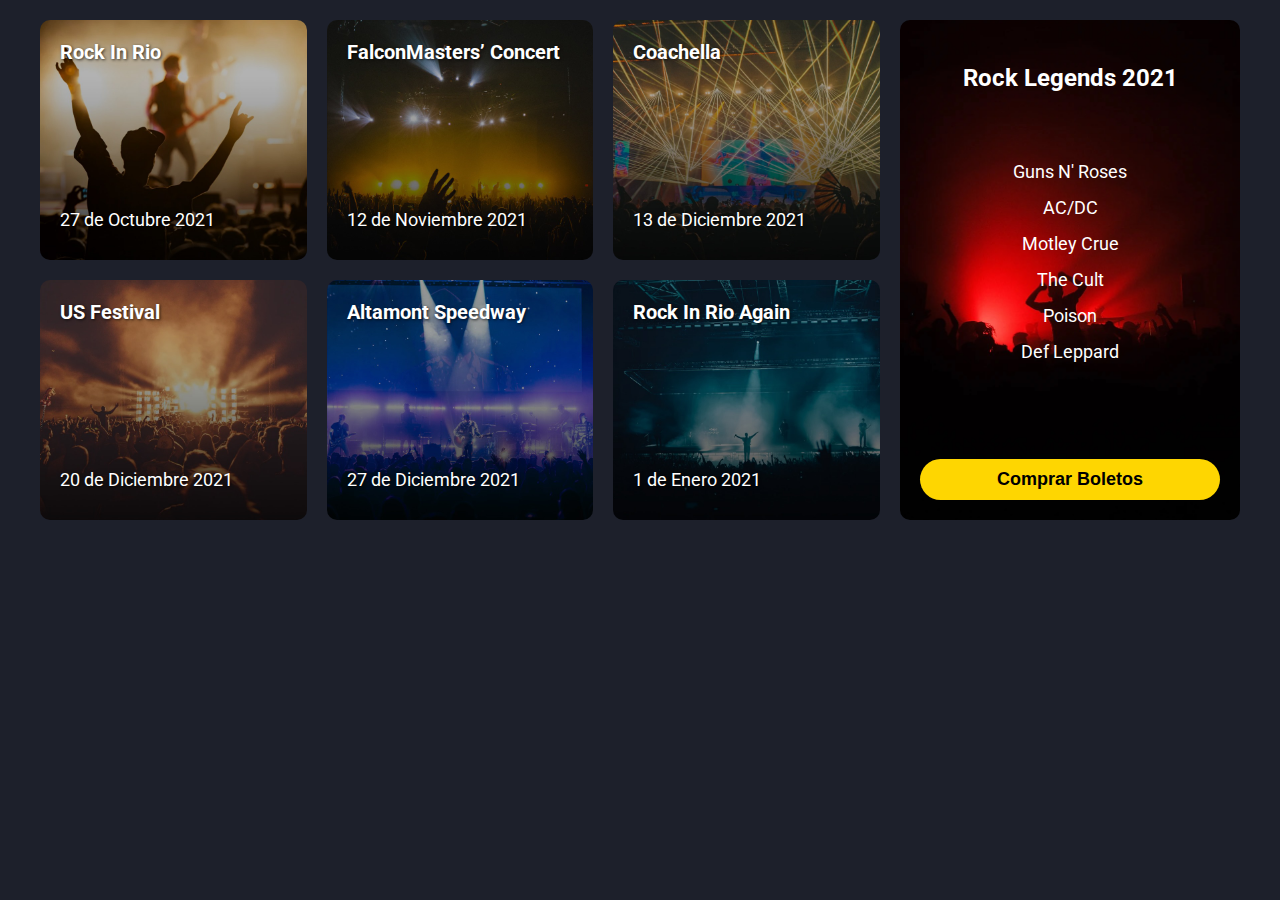
<file: index.html>
<!DOCTYPE html>
<html lang="es">
<head>
    <meta charset="UTF-8">
    <meta http-equiv="X-UA-Compatible" content="IE=edge">
    <meta name="viewport" content="width=device-width, initial-scale=1.0">
    <link rel="preconnect" href="https://fonts.googleapis.com">
    <link rel="preconnect" href="https://fonts.gstatic.com" crossorigin>
    <link href="https://fonts.googleapis.com/css2?family=Roboto:wght@400;700&display=swap" rel="stylesheet"> 
    <link rel="stylesheet" href="./ejercicio2.css">
    <title>Concierto</title>
</head>
<body>
    <div class="container">
        <div class="container-concierto">
            <div class="card" style="background-image: url('./IMAGEN6.jpeg')">
                <div class="textos">
                    <h3>Rock In Rio</h3>
                    <p>27 de Octubre 2021</p>
                </div>
            </div>
            <div class="card" style="background-image: url('./IMAGEN5.jpeg')">
                <div class="textos">
                    <h3>FalconMasters’ Concert</h3>
                    <p>12 de Noviembre 2021</p>
                </div>
            </div>
            <div class="card" style="background-image: url('./IMAGEN1.jpeg')">
                <div class="textos">
                    <h3>Coachella</h3>
                    <p>13 de Diciembre 2021</p>
                </div>
            </div>
            <div class="card" style="background-image: url('./IMAGEN4.jpeg')">
                <div class="textos">
                    <h3>US Festival</h3>
                    <p>20 de Diciembre 2021</p>
                </div>
            </div>
            <div class="card" style="background-image: url('./IMAGEN3.jpeg')">
                <div class="textos">
                    <h3>Altamont Speedway</h3>
                    <p>27 de Diciembre 2021</p>
                </div>
            </div>
            <div class="card" style="background-image: url('./IMAGEN7.jpeg')">
                <div class="textos">
                    <h3>Rock In Rio Again</h3>
                    <p>1 de Enero 2021</p>
                </div>
            </div>
        </div>

        <div class="banner" style="background-image: url('./IMAGEN2.jpeg')">
            <h3>Rock Legends 2021</h3>
            <ul>
                <li>Guns N' Roses</li>
                <li>AC/DC</li>
                <li>Motley Crue</li>
                <li>The Cult</li>
                <li>Poison</li>
                <li>Def Leppard</li>
            </ul>
            <button class="boton">Comprar Boletos</button>
        </div>
    </div>
</body>
</html>
</file>
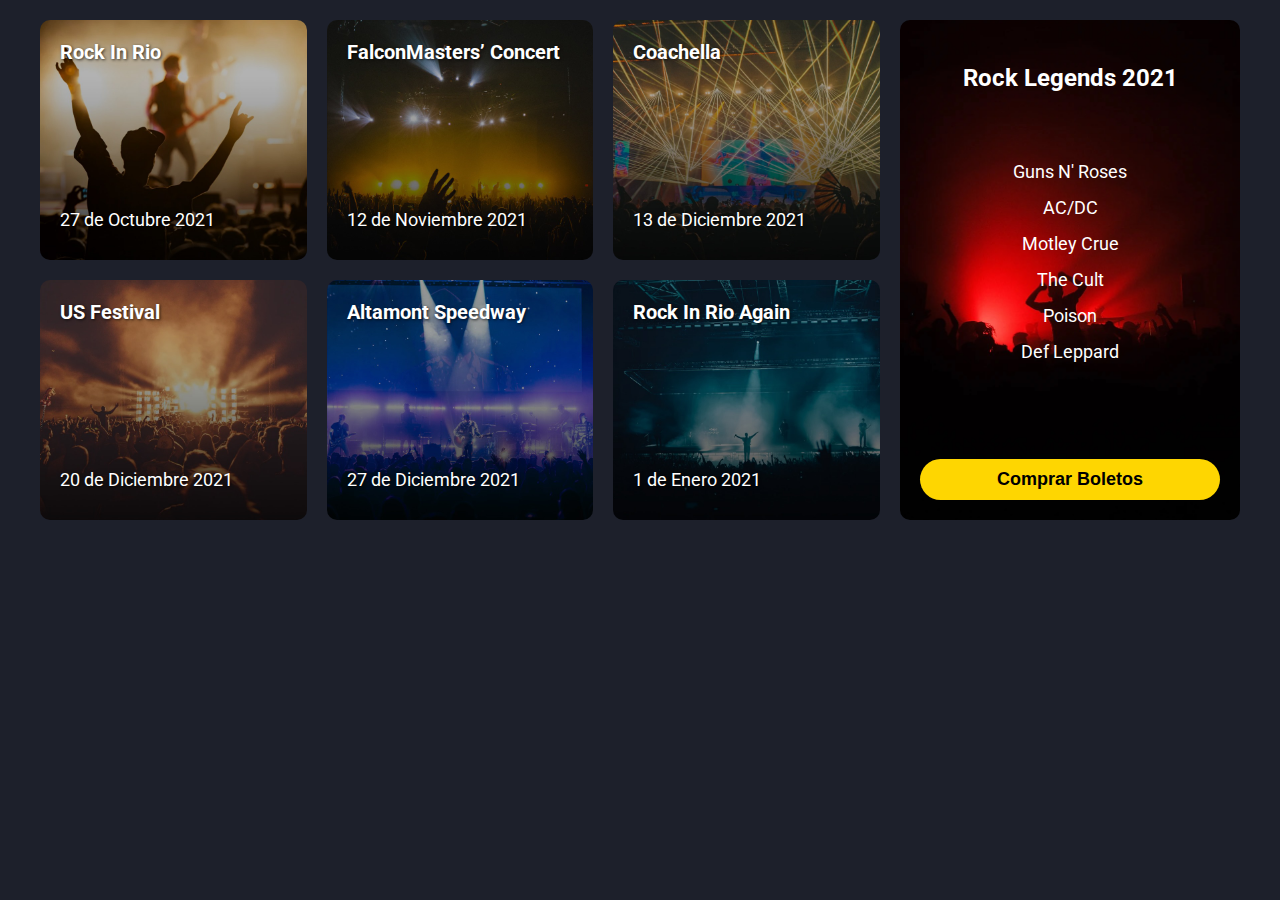
<file: ejercicio2 (1).html>
<!DOCTYPE html>
<html lang="es">
<head>
    <meta charset="UTF-8">
    <meta http-equiv="X-UA-Compatible" content="IE=edge">
    <meta name="viewport" content="width=device-width, initial-scale=1.0">
    <link rel="preconnect" href="https://fonts.googleapis.com">
    <link rel="preconnect" href="https://fonts.gstatic.com" crossorigin>
    <link href="https://fonts.googleapis.com/css2?family=Roboto:wght@400;700&display=swap" rel="stylesheet"> 
    <link rel="stylesheet" href="./ejercicio2.css">
    <title>Concierto</title>
</head>
<body>
    <div class="container">
        <div class="container-concierto">
            <div class="card" style="background-image: url('./IMAGEN6.jpeg')">
                <div class="textos">
                    <h3>Rock In Rio</h3>
                    <p>27 de Octubre 2021</p>
                </div>
            </div>
            <div class="card" style="background-image: url('./IMAGEN5.jpeg')">
                <div class="textos">
                    <h3>FalconMasters’ Concert</h3>
                    <p>12 de Noviembre 2021</p>
                </div>
            </div>
            <div class="card" style="background-image: url('./IMAGEN1.jpeg')">
                <div class="textos">
                    <h3>Coachella</h3>
                    <p>13 de Diciembre 2021</p>
                </div>
            </div>
            <div class="card" style="background-image: url('./IMAGEN4.jpeg')">
                <div class="textos">
                    <h3>US Festival</h3>
                    <p>20 de Diciembre 2021</p>
                </div>
            </div>
            <div class="card" style="background-image: url('./IMAGEN3.jpeg')">
                <div class="textos">
                    <h3>Altamont Speedway</h3>
                    <p>27 de Diciembre 2021</p>
                </div>
            </div>
            <div class="card" style="background-image: url('./IMAGEN7.jpeg')">
                <div class="textos">
                    <h3>Rock In Rio Again</h3>
                    <p>1 de Enero 2021</p>
                </div>
            </div>
        </div>

        <div class="banner" style="background-image: url('./IMAGEN2.jpeg')">
            <h3>Rock Legends 2021</h3>
            <ul>
                <li>Guns N' Roses</li>
                <li>AC/DC</li>
                <li>Motley Crue</li>
                <li>The Cult</li>
                <li>Poison</li>
                <li>Def Leppard</li>
            </ul>
            <button class="boton">Comprar Boletos</button>
        </div>
    </div>
</body>
</html>
</file>
<file: ejercicio2.css>
body {
    background-color: #1d202b;
    margin: 0;
    padding: 0;
    font-family: 'Roboto', sans-serif;
}

.container {
    display: flex;
    justify-content: space-between;
    padding: 20px;
    max-width: 1200px;
    margin: 0 auto;
}

.container-concierto {
    display: grid;
    grid-template-columns: repeat(3, 1fr);
    gap: 20px;
    width: 70%;
}

.card {
    background-size: cover;
    background-position: center;
    border-radius: 10px;
    height: 200px;
    display: flex;
    flex-direction: column;
    justify-content: space-between; 
    padding: 20px;
    color: white;
    text-shadow: 1px 1px 3px rgba(0, 0, 0, 0.7);
}

.card h3 {
    margin: 0;
    font-size: 20px;
}

.card p {
    margin: 0;
    font-size: 18px;
    text-align: left; 
    margin-top: 145px; 
}

.banner {
    background-size: cover;
    background-position: center;
    border-radius: 10px;
    width: 25%;
    padding: 20px;
    color: white;
    text-align: center;
    display: flex;
    flex-direction: column;
    justify-content: space-between; 
    align-items: center; 
}

.banner h3 {
    font-size: 24px;
    margin-bottom: 20px;
}

.banner ul {
    list-style: none;
    padding: 0;
    margin: 0;
    display: flex;
    flex-direction: column;
    align-items: center; 
    gap: 15px; 
    margin-top: auto; 
    margin-bottom: auto; 
}

.banner ul li {
    font-size: 18px;
}

.boton {
    background-color: #fed601;
    border: none;
    border-radius: 30px;
    color: #000000;
    font-size: 18px;
    font-weight: bold;
    padding: 10px 20px;
    cursor: pointer;
    margin-top: auto;
    width: 100%;
}

.boton:hover {
    background-color: #e6c200;
}
</file>
